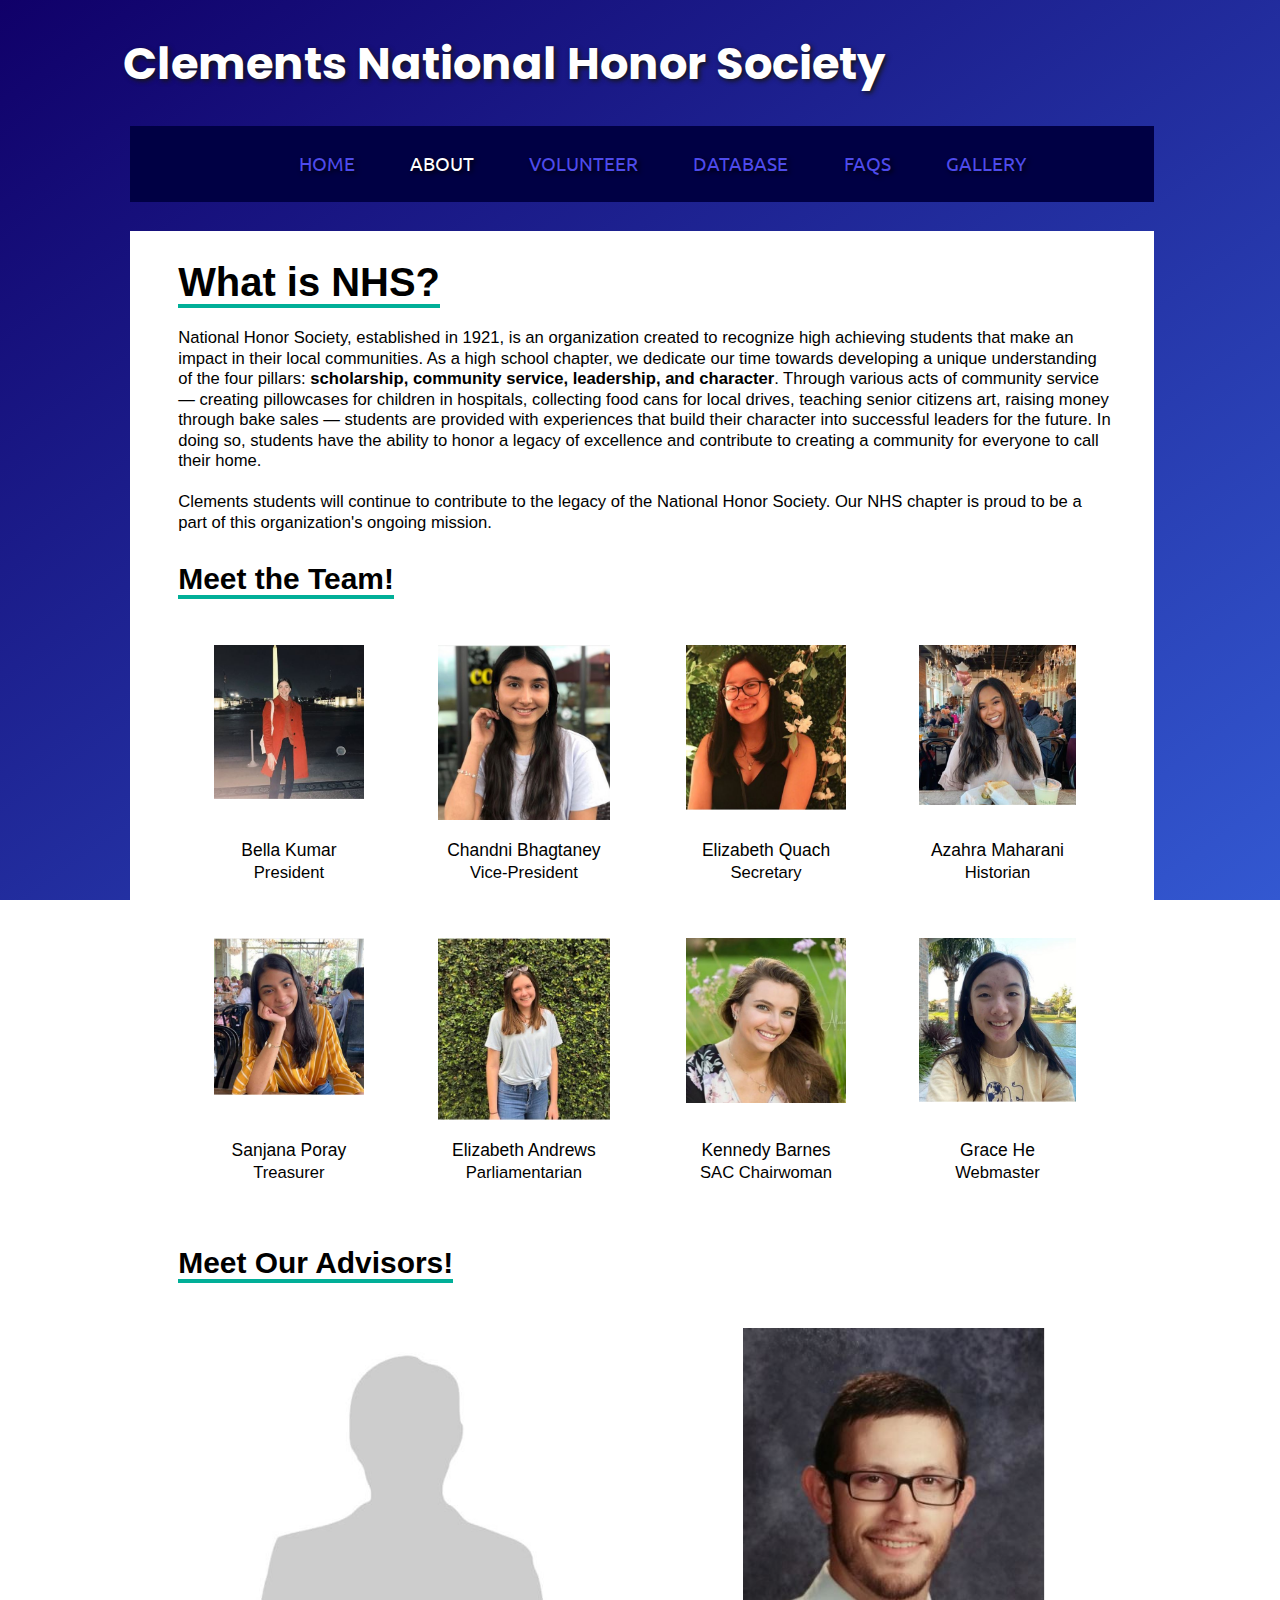
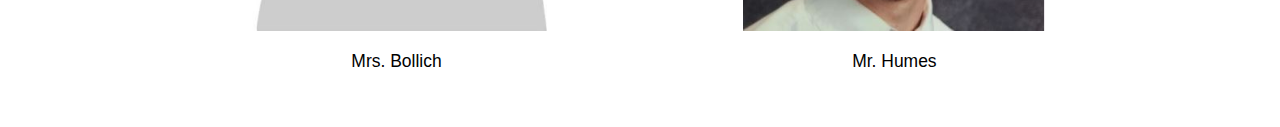
<file: about.html>
<!DOCTYPE html>
<html>
<head>
  <meta charset="utf-8">
  <meta name="viewport" content="width=device-width">
  <title>About Us</title>
  <link rel = "stylesheet" href = "styles/NHSstyle.css">
  <link rel="icon" href="images/NHSlogo.png" type="image/gif" sizes="32x32">
  <script src="scripts/NHSscr.js"></script>
</head>
<body>
    <h1>
      Clements National Honor Society
    </h1>
    <nav>
        <ul class="navbar">
            <li id="page"><a class="navig" href="index.html">Home</a></li>
            <li id="page"><a class="navig" style="color:white" href="about.html">About</a></li>
            <li id="page"><a class="navig" href="volunteer.html">Volunteer</a></li>
            <li id="page"><a class="navig" href="database.html">Database</a></li>
            <li id="page"><a class="navig" href="faq.html">FAQs</a></li>
            <li id="page"><a class="navig" href="gallery.html">Gallery</a></li>
        </ul>
    </nav>
        <table >
            <tr>
                <td class="header">
                    <span style="font-size:200%;font-weight:bold;border-bottom: 4px solid rgb(1, 175, 152);">What is NHS?</span>
                </td>
            </tr>
            <tr>
                <td>
                    National Honor Society, established in 1921, is an organization created to recognize high achieving students that make an impact in their local communities. As a high school chapter, we dedicate our time towards developing a unique understanding of the four pillars: <span style="font-weight: bold">scholarship, community service, leadership, and character</span>. Through various acts of community service — creating pillowcases for children in hospitals, collecting food cans for local drives, teaching senior citizens art, raising money through bake sales — students are provided with experiences that build their character into successful leaders for the future. In doing so, students have the ability to honor a legacy of excellence and contribute to creating a community for everyone to call their home.
                    <br><br>Clements students will continue to contribute to the legacy of the National Honor Society. Our NHS chapter is proud to be a part of this organization's ongoing mission.
                    <br>
                    <br>
                </td>
            </tr>
            <tr>
                <td class="header">
                    <span style="border-bottom: 4px solid rgb(1, 175, 152);text-align:center; font-weight:bold; font-size: 150%">Meet the Team!</span>
                    <br><br>
                </td>
            </tr>
            
            <tr id="meetUs" >
                <td>
                    <table class="prof" style="width:100%">
                        <tr>
                            <td class="invpg">
                                <img src="images/BellaK.JPG" style="width:70%" alt="BellaK">
                            </td>
                            <td class="invpg">
                                <img src="images/ChandniB.JPG" style="width:70%" alt="ChandniB">
                            </td>
                            <td class="invpg">
                                <img src="images/ElizQ.JPG" style="width:70%" alt="ElizabethQ">
                            </td>
                            <td class="invpg">
                                <img src="images/AzahraM.JPG" style="width:70%" alt="AzahraM">
                            </td>
                        </tr>
                        <tr>
                            <td class="name">
                                Bella Kumar
                            </td>
                            <td class="name">
                                Chandni Bhagtaney
                            </td>
                            <td class="name">
                                Elizabeth Quach
                            </td>
                            <td class="name">
                                Azahra Maharani
                            </td>
                        </tr>
                        <tr>
                            <td class="position">
                                President
                            </td>
                            <td class="position">
                                Vice-President
                            </td>
                            <td class="position">
                                Secretary
                            </td>
                            <td class="position">
                                Historian
                            </td>
                        </tr>
                        <tr>
                            <td class="invpg">
                                <img src="images/SanjanaP.JPG" style="width:70%" alt="SanjanaP">
                            </td>
                            <td class="invpg">
                                <img src="images/ElizA.JPG" style="width:70%" alt="ElizabethA">
                            </td>
                            <td class="invpg">
                                <img src="images/KennedyB.JPG" style="width:70%" alt="KennedyB">
                            </td>
                            <td class="invpg">
                                <img src="images/GraceH.JPG" style="width:70%" alt="GraceH">
                            </td>
                        </tr>
                        <tr>
                            <td class="name">
                                Sanjana Poray
                            </td>
                            <td class="name">
                                Elizabeth Andrews
                            </td>
                            <td class="name">
                                Kennedy Barnes
                            </td>
                            <td class="name">
                                Grace He
                            </td>
                        </tr>
                        <tr>
                            <td class="position">
                                Treasurer
                            </td>
                            <td class="position">
                                Parliamentarian
                            </td>
                            <td class="position">
                                SAC Chairwoman
                            </td>
                            <td class="position">
                                Webmaster
                            </td>
                        </tr>
                    </table>
                    
                </td>
            </tr>
           
            <tr>
                <td class="header">
                    <span style="border-bottom: 4px solid rgb(1, 175, 152);text-align:center; font-weight:bold; font-size: 150%">Meet Our Advisors!</span>
                    <br><br>
                </td>
            </tr>
            <tr> 
                <td>
                    <table class="prof" style="width:100%">
                        <tr>
                            <td class="invpg" style="vertical-align: bottom;padding-right:5vw">
                                <img src="images/imgNotFound.jpg" style="width:70%" alt="Bollich">
                            </td>
                            <td class="invpg">
                                <img src="images/Humes.jpg" style="width:70%" alt="Humes">
                            </td>
                        </tr>
                        <tr>
                            <td class="name" style="padding-right:5vw">
                                Mrs. Bollich
                            </td>
                            <td class="name">
                                Mr. Humes
                            </td>
                        </tr>
                    </table>
                </td>
            </tr>
        
        </table>
</body>
</html>
</file>
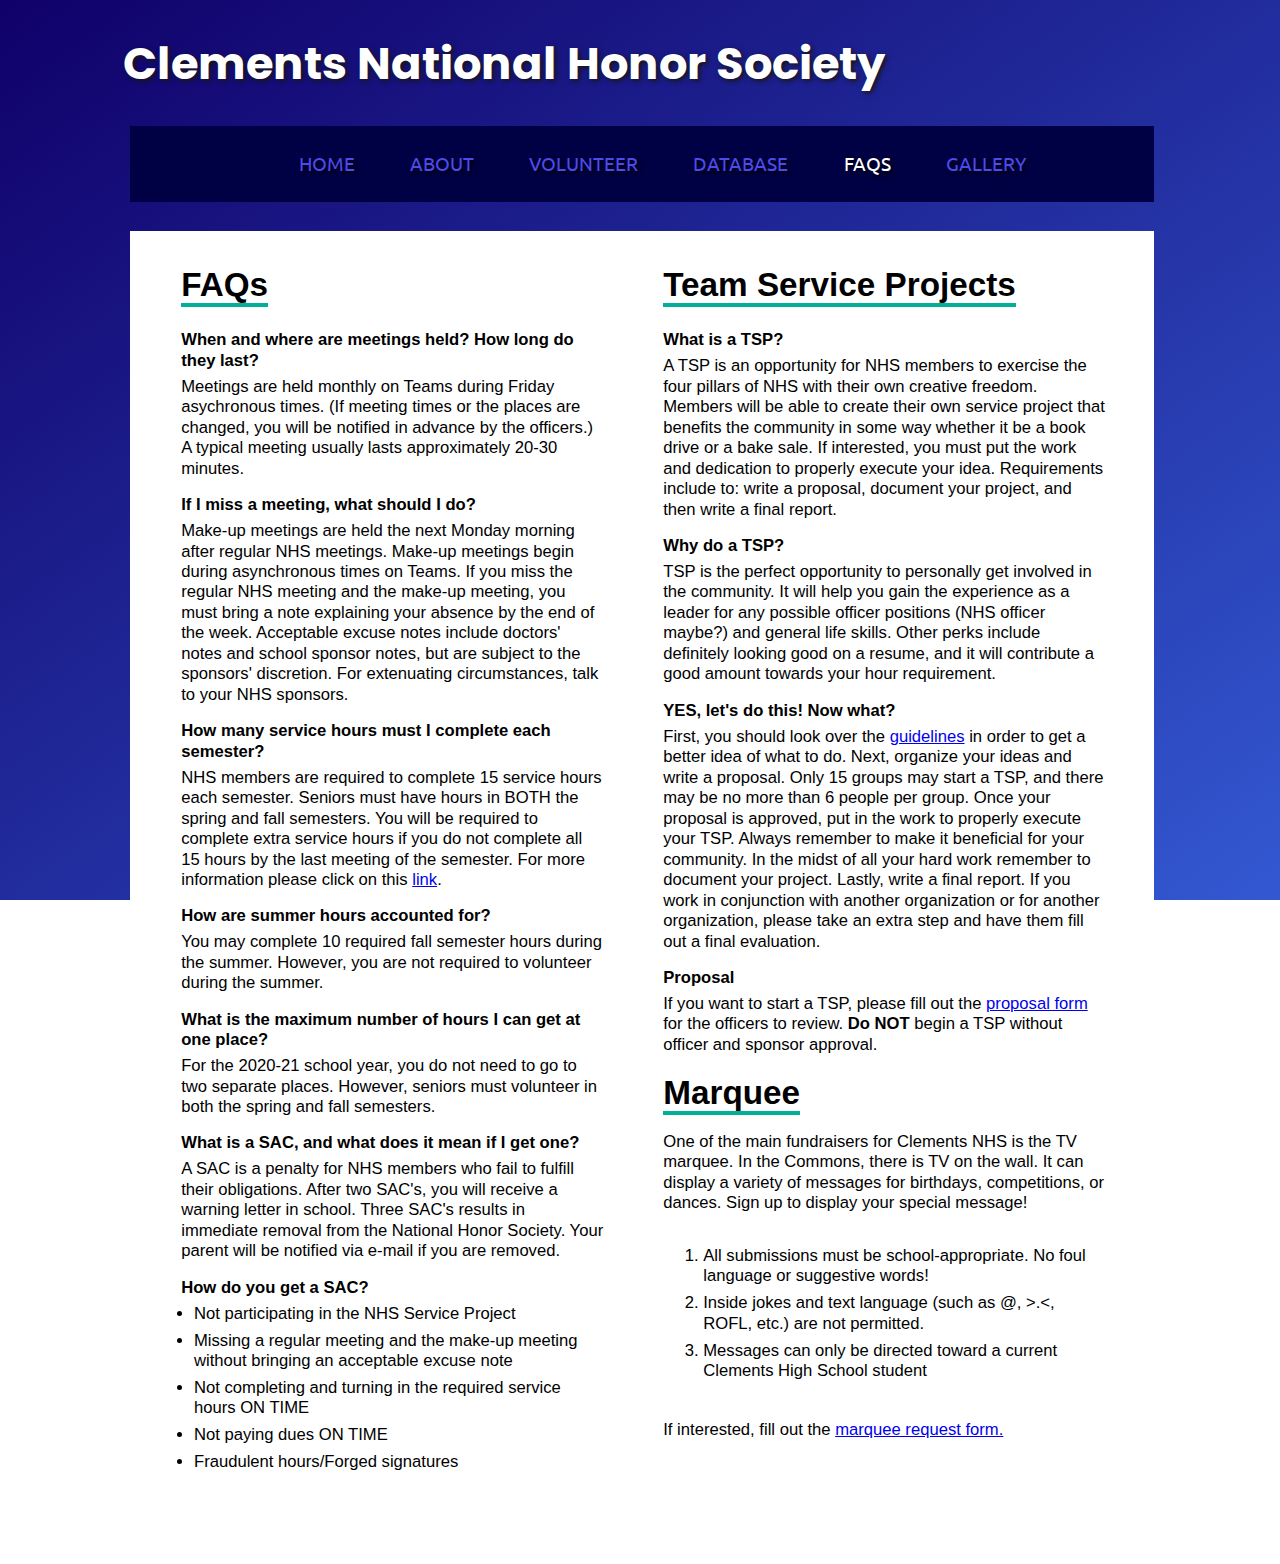
<file: faq.html>
<!DOCTYPE html>
<html>
<head>
  <meta charset="utf-8">
  <meta name="viewport" content="width=device-width">
  <title>FAQs</title>
  <link rel = "stylesheet" href = "styles/NHSstyle.css">
  <link rel="icon" href="images/NHSlogo.png" type="image/gif" sizes="32x32">
  <script src="scripts/NHSscr.js"></script>
</head>
<body>
    <h1>
      Clements National Honor Society
    </h1>
    <nav>
        <ul class="navbar">
            <li id="page"><a class="navig" href="index.html">Home</a></li>
            <li id="page"><a class="navig" href="about.html">About</a></li>
            <li id="page"><a class="navig" href="volunteer.html">Volunteer</a></li>
            <li id="page"><a class="navig" href="database.html">Database</a></li>
            <li id="page"><a class="navig" style="color:white" href="faq.html">FAQs</a></li>
            <li id="page"><a class="navig" href="gallery.html">Gallery</a></li>
        </ul>
    </nav>
    <table style="padding-top:2vw">
        <tr>
            <td>
                <table id="left-nested" style="width:35vw;padding-right:1.5vw" class="nested">
                    <tr>
                        <td style="padding-bottom:2vw;"><span style="font-weight:bold;border-bottom: 4px solid rgb(1, 175, 152);font-size:200%">FAQs</span></td>
                    </tr>
                    <tr>
                        <td class="question">When and where are meetings held? How long do they last?</td>
                    </tr>
                    <tr>
                        <td>Meetings are held monthly on Teams during Friday asychronous times. (If meeting times or the places are changed, you will be notified in advance by the officers.) A typical meeting usually lasts approximately 20-30 minutes.</td>
                    </tr>
                    <tr>
                        <td class="question">If I miss a meeting, what should I do?</td>
                    </tr>
                    <tr>
                        <td>Make-up meetings are held the next Monday morning after regular NHS meetings. Make-up meetings begin during asynchronous times on Teams. If you miss the regular NHS meeting and the make-up meeting, you must bring a note explaining your absence by the end of the week. Acceptable excuse notes include doctors' notes and school sponsor notes, but are subject to the sponsors' discretion. For extenuating circumstances, talk to your NHS sponsors.</td>
                    </tr>
                    <tr>
                        <td class="question">How many service hours must I complete each semester?</td>
                    </tr>
                    <tr>
                        <td>NHS members are required to complete 15 service hours each semester. Seniors must have hours in BOTH the spring and fall semesters. You will be required to complete extra service hours if you do not complete all 15 hours by the last meeting of the semester. For more information please click on this <a href="https://rb.gy/hecxge" target="_blank" rel="noopener noreferrer" >link</a>.</td>
                    </tr>
                    <tr>
                        <td class="question">How are summer hours accounted for? </td>
                    </tr>
                    <tr>
                        <td>You may complete 10 required fall semester hours during the summer. However, you are not required to volunteer during the summer. </td>
                    </tr>
                    <tr>
                        <td class="question">What is the maximum number of hours I can get at one place?</td>
                    </tr>
                    <tr>
                        <td>For the 2020-21 school year, you do not need to go to two separate places. However, seniors must volunteer in both the spring and fall semesters.</td>
                    </tr>
                    <tr>
                        <td class="question">What is a SAC, and what does it mean if I get one?</td>
                    </tr>
                    <tr>
                        <td>A SAC is a penalty for NHS members who fail to fulfill their obligations. After two SAC's, you will receive a warning letter in school. Three SAC's results in immediate removal from the National Honor Society. Your parent will be notified via e-mail if you are removed. </td>
                    </tr>
                    <tr>
                        <td class="question">How do you get a SAC?</td>
                    </tr>
                    <tr>
                        <td>
                            <ul style="padding-left:1vw;margin-top:0vw">
                                <li>Not participating in the NHS Service Project</li>
                                <li>Missing a regular meeting and the make-up meeting without bringing an acceptable excuse note</li>
                                <li>Not completing and turning in the required service hours ON TIME</li>
                                <li>Not paying dues ON TIME</li>
                                <li>Fraudulent hours/Forged signatures</li>
                            </ul>
                        </td>
                    </tr>
                </table>
 
            <td >
                <table id="right-nested" style="width:35vw;margin-left:2vw" class="nested">
                    <tr>
                        <td style="padding-bottom:2vw;"><span style="font-weight:bold;border-bottom: 4px solid rgb(1, 175, 152); font-size:200%">Team Service Projects</span></td>
                    </tr>
                    <tr>
                        <td class="question">What is a TSP?</td>
                    </tr>
                    <tr>
                        <td>A TSP is an opportunity for NHS members to exercise the four pillars of NHS with their own creative freedom. Members will be able to create their own service project that benefits the community in some way whether it be a book drive or a bake sale. If interested, you must put the work and dedication to properly execute your idea. Requirements include to: write a proposal, document your project, and then write a final report.</td>
                    </tr>
                    <tr>
                        <td class="question">Why do a TSP?</td>
                    </tr>
                    <tr>
                        <td>TSP is the perfect opportunity to personally get involved in the community. It will help you gain the experience as a leader for any possible officer positions (NHS officer maybe?) and general life skills. Other perks include definitely looking good on a resume, and it will contribute a good amount towards your hour requirement.</td>
                    </tr>
                    <tr>
                        <td class="question">​YES, let's do this! Now what?</td>
                    </tr>
                    <tr>
                        <td>First, you should look over the <a href="https://docs.google.com/document/d/1qsgfevMQUiIRC0qRRDJIlmjzF1IcW_cHuS2Mif4WZfw/edit?usp=sharing" target="_blank" rel="noopener noreferrer" >guidelines</a> in order to get a better idea of what to do. Next, organize your ideas and write a proposal. Only 15 groups may start a TSP, and there may be no more than 6 people per group. Once your proposal is approved, put in the work to properly execute your TSP. Always remember to make it beneficial for your community. In the midst of all your hard work remember to document your project. Lastly, write a final report. If you work in conjunction with another organization or for another organization, please take an extra step and have them fill out a final evaluation.</td>
                    </tr>
                    <tr>
                        <td class="question">Proposal</td>
                    </tr>
                    <tr>
                        <td>If you want to start a TSP, please fill out the <a href="https://forms.office.com/Pages/ResponsePage.aspx?id=QWJ9SRo5d0KRrL3SqZ9wVPvCm7gWUpNLnJjay38OU_pUM1BRSlNYTlVEQlNTRkdXUkdCQzJGTlpBVi4u" target="_blank" rel="noopener noreferrer" >proposal form</a> for the officers to review. <span style="font-weight: bold">Do NOT</span> begin a TSP without officer and sponsor approval.</td>
                    </tr>
                    <tr>
                        <td style="padding-bottom:1.5vw; padding-top:1vw"><span style="text-align:center; font-weight:bold; font-size:200%;border-bottom: 4px solid rgb(1, 175, 152)">Marquee</span></td>
                    </tr>
                    <tr>
                        <td>One of the main fundraisers for Clements NHS is the TV marquee.  In the Commons, there is TV on the wall. It can display a variety of messages for birthdays, competitions, or dances.  Sign up to display your special message!</td>
                    </tr>
                    <tr>
                        <td>
                            <ol>
                                <li>All submissions must be school-appropriate. No foul language or suggestive words!</li>
                                <li>Inside jokes and text language (such as @, >.<, ROFL, etc.) are not permitted.</li>
                                <li>Messages can only be directed toward a current Clements High School student</li>
                            </ol>
                        </td>
                    </tr>
                    <tr>
                        <td>
                            If interested, fill out the <a href="http://goo.gl/forms/EIJohcYXdh" target="_blank" rel="noopener noreferrer" >marquee request form.</a>
                        </td>
                    </tr>
                </table>
            </td>
        </tr>
    </table>
</body>
</html>
</file>
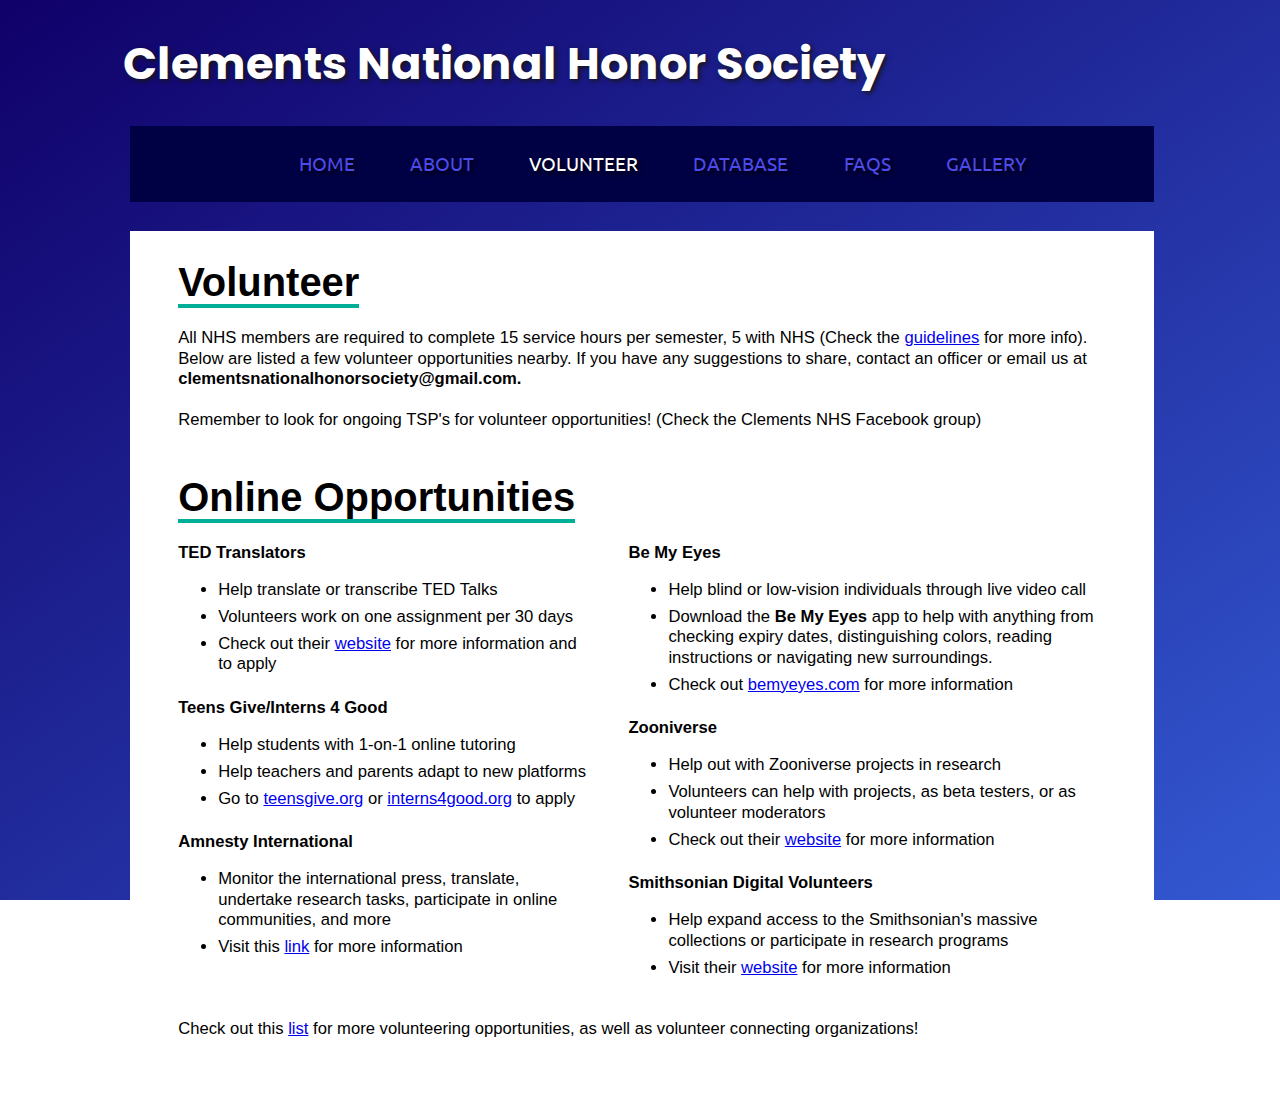
<file: volunteer.html>
<!DOCTYPE html>
<html>
<head>
  <meta charset="utf-8">
  <meta name="viewport" content="width=device-width">
  <title>Volunteer</title>
  <link rel = "stylesheet" href = "styles/NHSstyle.css">
  <link rel="icon" href="images/NHSlogo.png" type="image/gif" sizes="32x32">
  <script src="scripts/NHSscr.js"></script>
</head>
<body>
    <h1>
      Clements National Honor Society
    </h1>
    <nav>
        <ul class="navbar">
            <li id="page"><a class="navig" href="index.html">Home</a></li>
            <li id="page"><a class="navig" href="about.html">About</a></li>
            <li id="page"><a class="navig" style="color: rgb(255, 255, 255)" href="volunteer.html">Volunteer</a></li>
            <li id="page"><a class="navig" href="database.html">Database</a></li>
            <li id="page"><a class="navig" href="faq.html">FAQs</a></li>
            <li id="page"><a class="navig" href="gallery.html">Gallery</a></li>
        </ul>
    </nav>
    <table>
        <tr>
            <td class="header">
                <span style="border-bottom: 4px solid rgb(1, 175, 152);font-weight:bold; font-size: 200%">Volunteer</span>
            </td>
        </tr>
        <tr>
            <td>
                All NHS members are required to complete 15 service hours per semester, 5 with NHS (Check the <a href="https://docs.google.com/document/d/1fzf62XvcRSPPWAecf96dEASyKIEyUUVIcAodjk9aaYQ/edit?usp=sharing" target="_blank" rel="noopener noreferrer" >guidelines</a> for more info). Below are listed a few volunteer opportunities nearby. If you have any suggestions to share, contact an officer or email us at <span style="font-weight:bold">clementsnationalhonorsociety@gmail.com.</span>
                <br><br> Remember to look for ongoing TSP's for volunteer opportunities! (Check the Clements NHS Facebook group)
            </td>
        </tr>
    </table>
    <table style="padding-top:0; padding-bottom:0">
        <tr>
            <td class="header">
                <span style="border-bottom: 4px solid rgb(1, 175, 152);font-weight:bold; font-size:200%">Online Opportunities</span>
            </td>
        </tr>
        <tr>
            <td style="width:46%; padding-right:1.5vw" id="left">
                <span style="font-weight:bold">TED Translators</span>
                <ul>
                    <li>Help translate or transcribe TED Talks</li>
                    <li>Volunteers work on one assignment per 30 days</li>
                    <li>Check out their <a href="https://www.ted.com/participate/translate" target="_blank" rel="noopener noreferrer" >website</a> for more information and to apply</li>
                </ul>
                <span style="font-weight:bold">Teens Give/Interns 4 Good</span>
                <ul>
                    <li>Help students with 1-on-1 online tutoring</li>
                    <li>Help teachers and parents adapt to new platforms</li>
                    <li>Go to <a href="https://teensgive.org/" target="_blank" rel="noopener noreferrer" >teensgive.org</a> or <a href="https://interns4good.org/" target="_blank" rel="noopener noreferrer" >interns4good.org</a> to apply</li>
                </ul>
                <span style="font-weight:bold">Amnesty International</span>
                <ul>
                    <li>Monitor the international press, translate, undertake research tasks, participate in online communities, and more</li>
                    <li>Visit this <a href="https://careers.amnesty.org/category/7/38/description/" target="_blank" rel="noopener noreferrer" >link</a> for more information</li>
                </ul>
            </td>
            <td style="padding-left:1.5vw" id="right">
                <span style="font-weight:bold">Be My Eyes</span>
                <ul>
                    <li>Help blind or low-vision individuals through live video call</li>
                    <li>Download the <span style="font-weight:bold">Be My Eyes</span> app to help with anything from checking expiry dates, distinguishing colors, reading instructions or navigating new surroundings.</li>
                    <li>Check out <a href="https://www.bemyeyes.com/" target="_blank" rel="noopener noreferrer" >bemyeyes.com</a> for more information</li>
                </ul>
                <span style="font-weight:bold">Zooniverse</span>
                <ul>
                    <li>Help out with Zooniverse projects in research</li>
                    <li>Volunteers can help with projects, as beta testers, or as volunteer moderators</li>
                    <li>Check out their <a href="https://www.zooniverse.org/get-involved" target="_blank" rel="noopener noreferrer" >website</a> for more information</li>
                </ul>
                <span style="font-weight:bold">Smithsonian Digital Volunteers</span>
                <ul>
                    <li>Help expand access to the Smithsonian's massive collections or participate in research programs</li>
                    <li>Visit their <a href="https://www.si.edu/volunteer/DigitalVolunteers" target="_blank" rel="noopener noreferrer" >website</a> for more information</li>
                </ul>
            </td>
        </tr>
    </table>
    <table style="padding-top:0">
        <tr>
            <td>
                Check out this <a href="https://docs.google.com/document/d/1uoa-tffPtapmougnRAeS9Vhl3OrzL2c8mwceBSZFGJo/edit?usp=sharing" target="_blank" rel="noopener noreferrer" >list</a> for more volunteering opportunities, as well as volunteer connecting organizations!
            </td>
        </tr>
    </table>
</body>
</html>
</file>
<file: styles/NHSstyle.css>
@import url('https://fonts.googleapis.com/css2?family=Lato:wght@700&display=swap');
@import url('https://fonts.googleapis.com/css2?family=Noto+Sans&family=Poppins:wght@500&display=swap');
@import url('https://fonts.googleapis.com/css2?family=Roboto&display=swap');
@import url('https://fonts.googleapis.com/css2?family=Ubuntu&display=swap');
html
{
  background-image:linear-gradient(to bottom right, rgb(16, 0, 105), rgb(51, 88, 209)); 
  background-attachment: fixed;
  height:100%;
  margin:0;
}
h1
{
  margin-left: 8.6vw;
  margin-bottom: 0vw;
  color:white;
  font-size: 3.5vw;
  text-shadow: 2px 2px 5px rgb(22, 22, 22);
}
body 
{
    font-family: Candara, 'Poppins', Cochin, Georgia, Times, 'Times New Roman', serif;
    /*font-size: 40px;*/
    margin-left: 1vw;
    margin-top: 1vw;
}

form {
  background-color: #a6cfff;
  /*max-width: 360px;*/
  width:100%;
  padding:2vw;
  padding-right:0;
  margin-right:0;
  width:70%;
  border-radius:8px;
  /*box-shadow: 0 0 20px 0 rgba(0, 0, 0, 0.2), 0 5px 5px 0 rgba(0, 0, 0, 0.24);*/
}
input[type=submit] {
  background-color: #2f88ac;
  border: none;
  color: white;
  padding: 16px 32px;
  font-family:'Trebuchet MS', 'Lucida Sans Unicode', 'Lucida Grande', 'Lucida Sans', Arial, sans-serif;
  text-decoration: none;
  margin: 4px 2px;
  cursor: pointer;
  border-radius: 4px;
  transition: 0.3s;
  
}
input[type=submit]:hover{
  background-color: #23719e;
}
input[type=text] {
  width: 80%;
  padding: .5vw;
  box-sizing: border-box;
  font-family:'Trebuchet MS', 'Lucida Sans Unicode', 'Lucida Grande', 'Lucida Sans', Arial, sans-serif;
}
#page:hover{
  background-color: rgba(60, 43, 134, 0.445);
}
nav {
  max-width: 80vw;
  margin: 0 auto;
  padding: 1vw 0;
  font-family: Candara,serif;
}
nav ul.navbar {
  text-align: center;
  background: rgb(0, 0, 68);
}
nav ul.navbar #page {
  display: inline-block;
}
#page{
  transition: 0.3s;
}
nav ul.navbar #page a {
  padding: 2vw;
  font-family: 'Lucida Sans Unicode', 'Ubuntu', Arial, Helvetica, sans-serif;
  text-transform:uppercase;
  color: rgb(78, 75, 236);
  text-shadow: 2px 2px 5px rgb(0, 0, 0);
  font-size: 1.5vw;
  text-decoration: none;
  display: block;
}
table{
  font-family:'Trebuchet MS', 'Lucida Sans Unicode', 'Lucida Grande', 'Lucida Sans', Arial, sans-serif;
  background-color:white;
  padding:3vw;
  width:80vw;
  padding-left:3.5vw;
  font-size:1.3vw;
  margin:auto;
  /*animation: fadeInAnimation ease 1s; 
  animation-iteration-count: 1; 
  animation-fill-mode: forwards;*/
} 
li:not(#page)
{
  padding-bottom:.5vw
}
#catCeleb
{
  opacity:0
}
@keyframes fadeInAnimation { 
  0% { 
      opacity: 0.5; 
  } 
  100% { 
      opacity: 1; 
  } 
} 
a.navig
{
    position: relative;
}

a.navig:before {
  content: "";
  position: absolute;
  width: 100%;
  height: 2px;
  bottom: 0;
  left: 0;
  background-color: rgba(0, 140, 255, 0.658);
  visibility: hidden;
  transform: scaleX(0);
  transition: all 0.3s ease-in-out;
}
#persInfo
{
  border-radius:12px;
  background-color: #88dad3;

}
a.navig:hover:before {
  visibility: visible;
  transform: scaleX(1);
}
td.header{
  padding-bottom:2vw;
  font-size:120%;
}

td{
  padding-bottom:1vw;
  line-height:1.6vw;
  vertical-align:top;
  /*border:solid rgb(1, 175, 152);*/
}
td.opp, td.question
{
  font-weight:bold;
}
table.nested
{
  padding:0;
  padding-top:1vw;
  margin:0;
}
td.invpg,td.position,td.name
{
  padding-bottom:0;
  text-align:center;
}
td.name
{
  font-size:105%;
  padding-top:1vw;
  padding-bottom:0vw;
}
td.position
{
  font-family: 'Segoe UI', Tahoma, Geneva, Verdana, sans-serif;
  padding-bottom: 4vw;
}
table.prof
{
  margin:0;
  padding:0;
  width:20%;
  height:20%;
}
td.question
{
  padding-bottom:0.2vw;
}
.fa {
  padding: 1vw;
  font-size: .5vw;
  width: 1vw;
  text-align: center;
  text-decoration: none;
  margin: 5px 2px;
  border-radius: 50%;
}

.fa:hover {
    opacity: 0.7;
}

.fa-facebook {
  background: #3B5998;
  color: white;
}

.fa-twitter {
  background: #55ACEE;
  color: white;
}

.fa-instagram {
  background: #125688;
  color: white;
}

.fa-google {
  background: #dd4b39;
  color: white;
}

.button{
  background-color: #4caf91; /* Green */
  border: none;
  color: white;
  padding: 1vw 1vw;
  text-align: center;
  text-decoration: none;
  display: inline-block;
  font-size: 1vw;
  border-radius:2px;
  transition: all 0.3s ease-in-out;
}
.button:hover
{
  filter:brightness(0.8);
}
.hide
{
  opacity:0;
}
.hide:hover
{
  opacity:100;
}
#subtle
{
  color:#2f88ac;
}
#emitter {
  visibility: hidden;
  background-color: #222;
  position: absolute;
  width: 20px;
  height: 20px;
  border-radius: 50%;
  top: 40%;
  left: 0%;
}
.dot-container {
  position:absolute;
  left:0;
  top:0;
  overflow:visible;
  z-index:5000;
  pointer-events:none;
}
.dot {
  position: absolute;
  pointer-events: none; /*performance optimization*/
}
</file>
